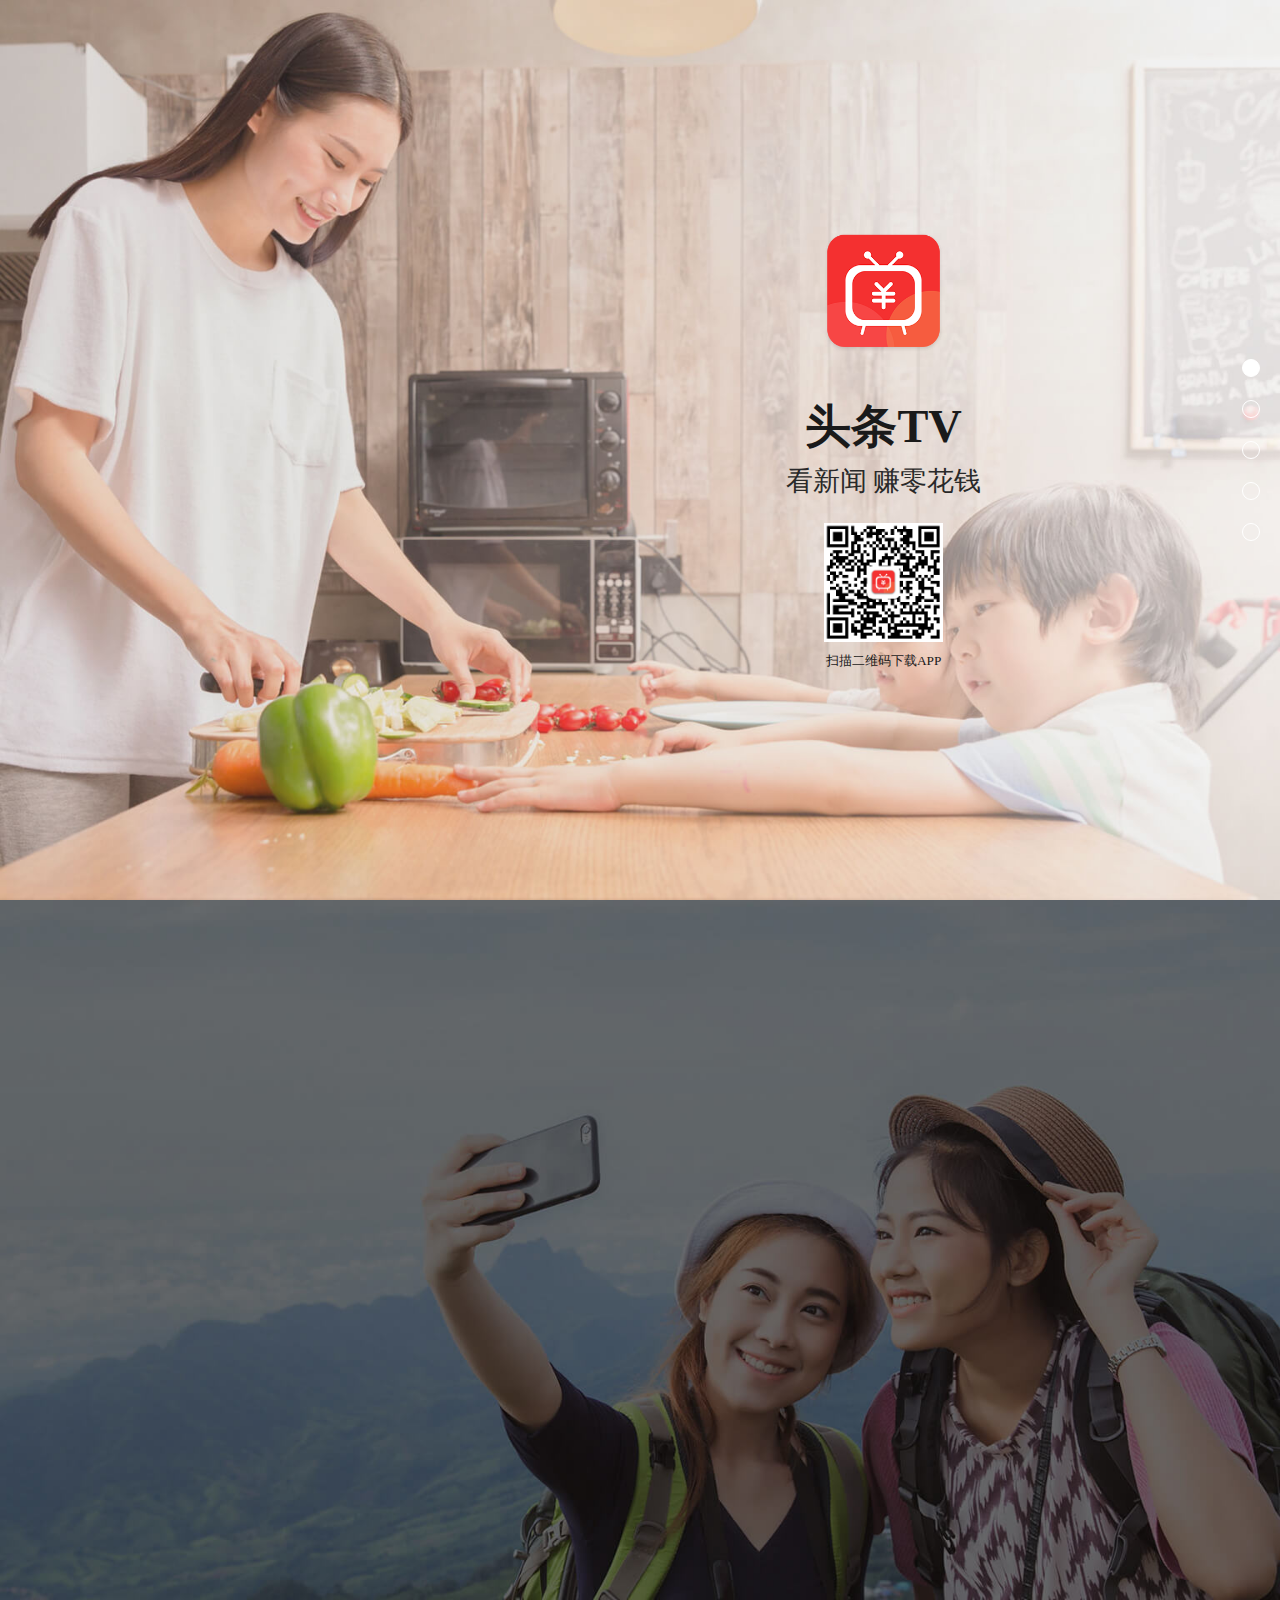
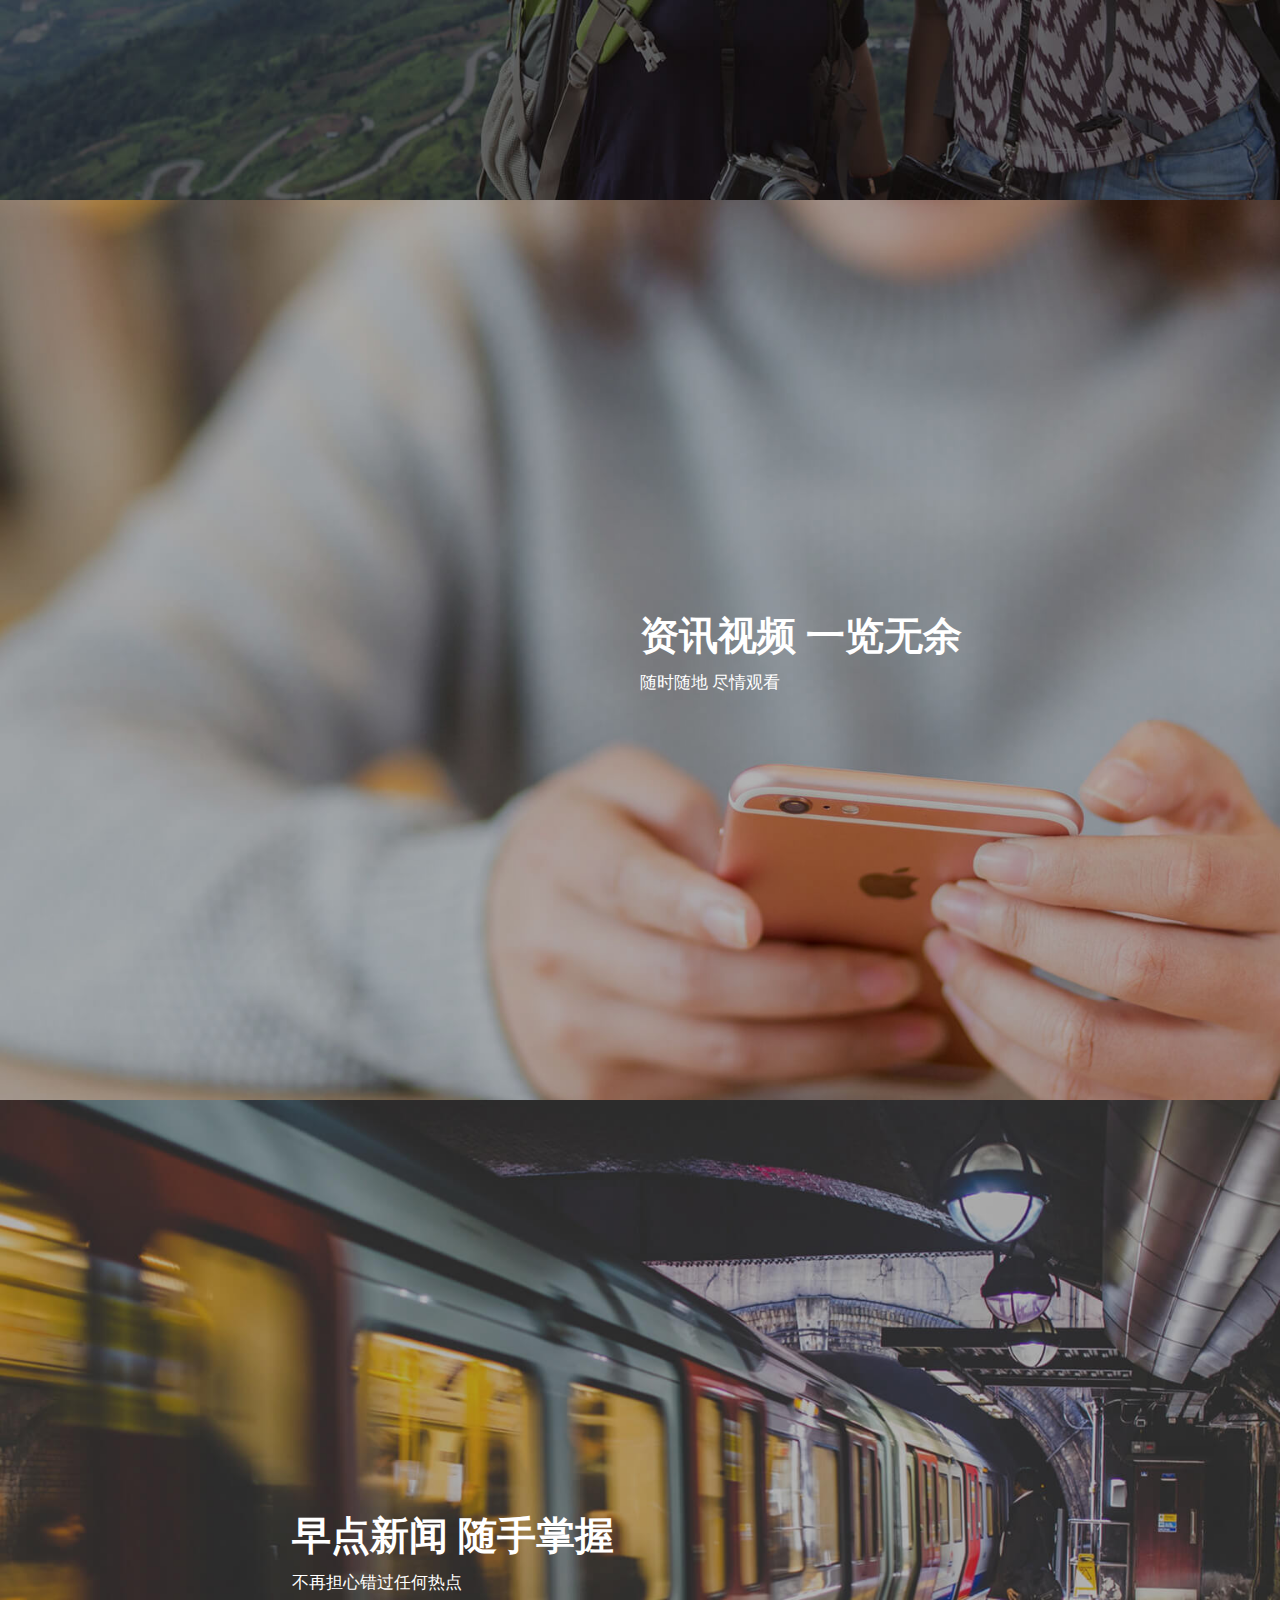
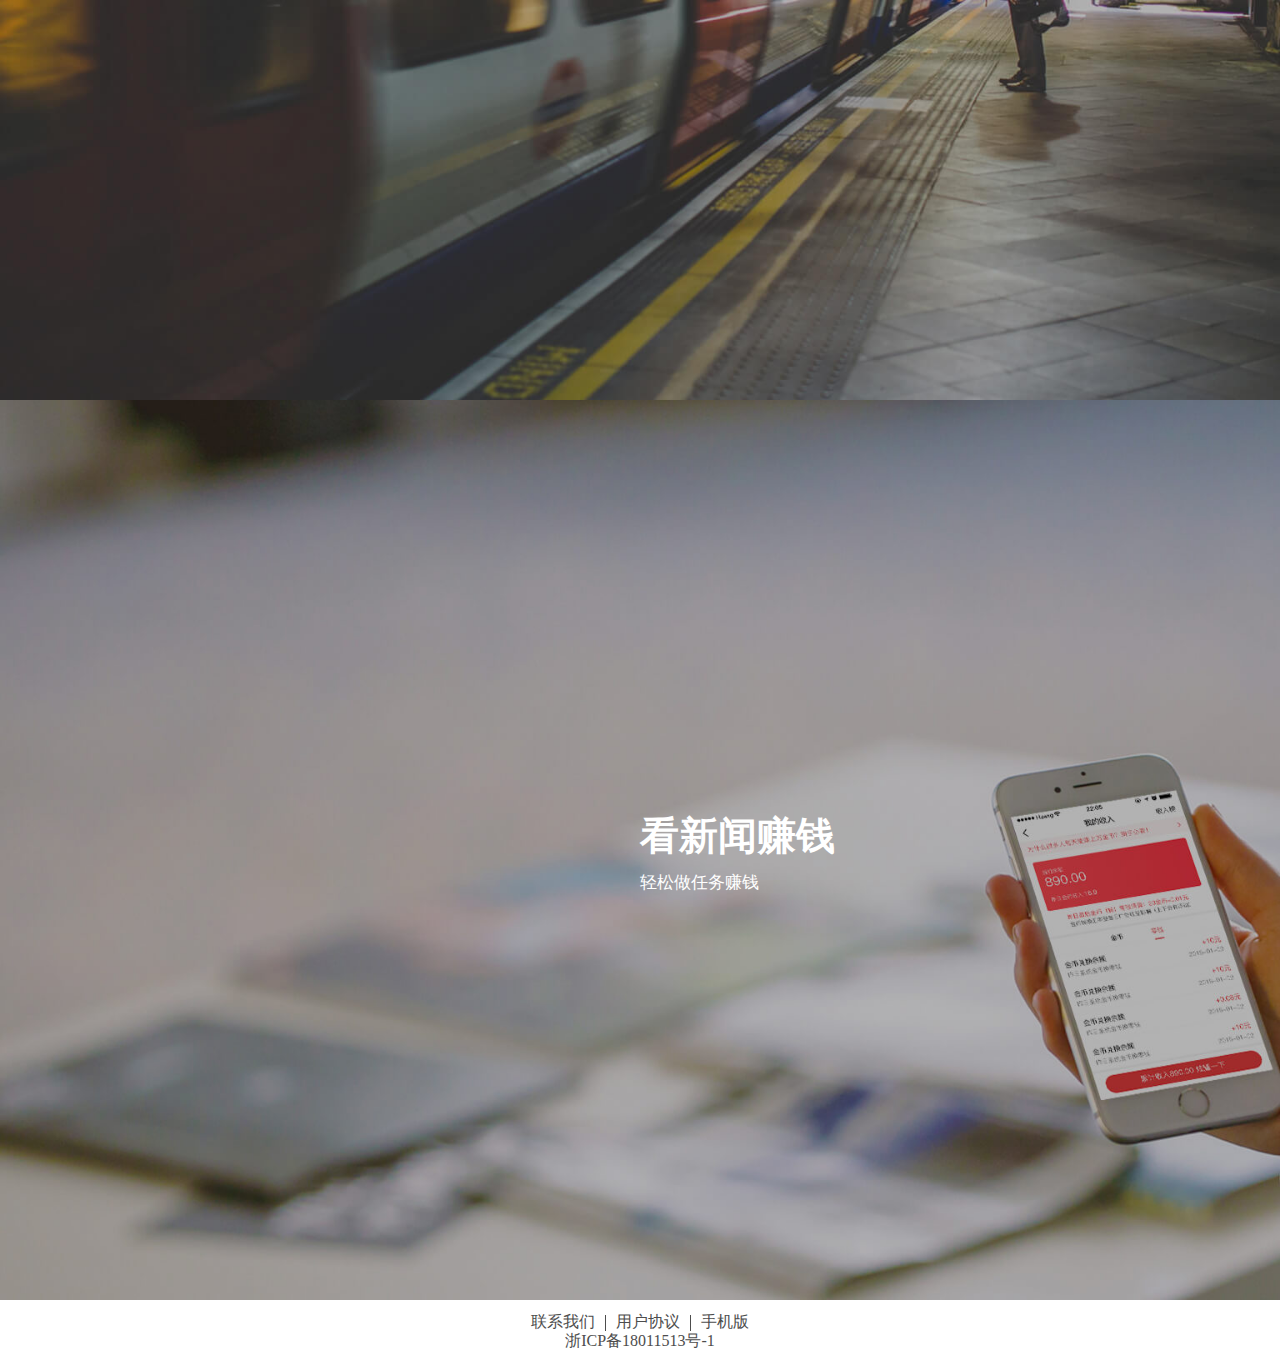
<file: index.html>
<!DOCTYPE html>
<html lang="en">
<head>
    <meta charset="UTF-8">
    <meta http-equiv="X-UA-Compatible" content="IE=edge">
    <meta name="viewport" content="width=device-width, initial-scale=1,user-scalable=no">
    <meta name="keywords" content="头条TV 下载 看新闻赚钱" />
    <meta name="description" content="7×24小时不间断更新，为你带来新闻现场一手资讯；重大、突发新闻推送，30秒到你手中" />
    <title>头条TV</title>
    <link rel="shortcut icon" href="./img/favicon.ico"/>
    <link rel="bookmark" href="./img/favicon.ico"/>
    <link rel="stylesheet" href="./css/animate.css" >
    <link rel="stylesheet" href="./css/reset.css" >
    <link rel="stylesheet" href="./css/index.css" >
    <script src="./js/jquery-3.3.1.min.js"></script>
    <script src="./js/wow.min.js"></script>
    <!--[if lt IE 9]>
    <script src="https://cdn.bootcss.com/html5shiv/3.7.0/html5shiv.js"></script>
    <script src="https://cdn.bootcss.com/respond.js/1.3.0/respond.min.js"></script>
    <![endif]-->
</head>
<body>
<ul class="nav">
    <li class="nav_item active"><a href="#page1"></a></li>
    <li class="nav_item"><a href="#page2"></a></li>
    <li class="nav_item"><a href="#page3"></a></li>
    <li class="nav_item"><a href="#page4"></a></li>
    <li class="nav_item"><a href="#page5"></a></li>
</ul>
    <section id="container">
        <!--page1-->
        <div class="page1" name="page1">
            <div class="wrap">
                <div class="boxR">
                    <div class="logo " ></div>
                    <h1 class="h1">头条TV</h1>
                    <p >看新闻 赚零花钱</p>
                    <div class="code" ></div>
                    <div class="text">扫描二维码下载APP</div>
                    <!--<div class="logo wow fadeIn" data-wow-duration="3s"></div>
                    <h1 class="h1 wow fadeIn"  data-wow-duration="3s" data-wow-delay="0.4s">头条TV</h1>
                    <p class="wow fadeIn"  data-wow-duration="3s" data-wow-delay="0.8s">看新闻 赚零花钱</p>
                    <div class="code wow fadeIn" data-wow-duration="3s" data-wow-delay="1.2s"></div>
                    <div class="text  wow fadeIn"  data-wow-duration="3s" data-wow-delay="1.6s">扫描二维码下载APP</div>-->
                </div>
            </div>
        </div>
        <!--page2-->
        <div class="page2" name="page2">
            <div class="wrap">
                <h1 class="wow slideInUp" data-wow-duration="1s" >头条TV是什么？</h1>
                <p class="wow slideInUp" data-wow-duration="1s" >杭州淼坤网络科技有限公司，将于近期推出“头条TV”APP，通过不断分析用户行为，优化改良推荐算法，为用户提供更个性化内容及服务；公司致力于让用户在沉浸阅读的同时将自己的注意力价值变现。
                    </p>
                <p class="wow slideInUp" data-wow-duration="1s" >特色的用户运营，依靠大数据和云计算的数据支撑，深度挖掘用户兴趣点。独特的定位和差异化运营，将使我们在未来走的更远。</p>
                <a class="wow slideInUp" data-wow-duration="1s" data-wow-delay="0.3s" href="https://zhishun520.com/app-debug.apk" >下载APP</a>
            </div>
            <!--<div class="wow slideInLeft" data-wow-duration="2s" data-wow-delay="1s" style="width:200px;height:200px;background:white;"></div>
            <div class="wow slideInRight" data-wow-duration="2s" data-wow-delay="1s"  data-wow-iteration="2"  style="width:200px;height:200px;background:black;"></div>-->
        </div>
        <!--page3-->
        <div class="page3"  name="page3">
            <div class="wrap">
                <div class="boxL" >
                    <div class="imgBox  wow myBounceInDown"   data-wow-duration="2s">
                        <div  class="imgBox2  wow myBounceInUp"   data-wow-duration="2s"></div>
                    </div>
                </div>
                <div  class="boxR">
                    <h1>资讯视频 一览无余</h1>
                    <p>随时随地 尽情观看</p>
                </div>
            </div>
        </div>
        <!--page4-->
        <div class="page4"  name="page4">
            <div class="wrap">
                <div class="boxL">
                    <h1>早点新闻 随手掌握</h1>
                    <p>不再担心错过任何热点</p>
                </div>
                <div class="boxR">
                    <div class="imgBox wow myBounceInRight" data-wow-duration="2s" >
                        <div class="imgBox2 wow myBounceInRight" data-wow-duration="2s" data-wow-delay="0.4"></div>
                    </div>
                </div>
            </div>
        </div>
        <!--page5-->
        <div class="page5"  name="page5">
            <div class="wrap">
                <div class="boxL">
                    <div class="imgBox wow myBounceInLeft" data-wow-duration="3s">

                    </div>
                </div>
                <div class="boxR">
                    <h1>看新闻赚钱</h1>
                    <p>轻松做任务赚钱</p>
                </div>
            </div>
        </div>
        <!--footer-->
        <div class="footer">
            <div class="link">
                <a href="#page5">联系我们</a>
                <span></span>
                <a href="./agreement.html">用户协议</a>
                <span></span>
                <a href="http://hzmiaokun.com:8081/toutiaoTV/indexMiddle.html">手机版</a>
            </div>
            <p>浙ICP备18011513号-1</p>
        </div>
    </section>
    <script type="text/javascript">
        var wow = new WOW({
            boxClass: 'wow',
            animateClass: 'animated',
            offset: 100,
            mobile: true,
            live: true
        });
        wow.init();
        /**
         * 检测移动端还是PC端
         */
        function browserRedirect() {
            var sUserAgent = navigator.userAgent.toLowerCase();
            var bIsIpad = sUserAgent.match(/ipad/i) == "ipad";
            var bIsIphoneOs = sUserAgent.match(/iphone os/i) == "iphone os";
            var bIsMidp = sUserAgent.match(/midp/i) == "midp";
            var bIsUc7 = sUserAgent.match(/rv:1.2.3.4/i) == "rv:1.2.3.4";
            var bIsUc = sUserAgent.match(/ucweb/i) == "ucweb";
            var bIsAndroid = sUserAgent.match(/android/i) == "android";
            var bIsCE = sUserAgent.match(/windows ce/i) == "windows ce";
            var bIsWM = sUserAgent.match(/windows mobile/i) == "windows mobile";
            if (!(bIsIpad || bIsIphoneOs || bIsMidp || bIsUc7 || bIsUc || bIsAndroid || bIsCE || bIsWM) ){
                console.log("运行环境为PC浏览器");
                /*window.location.href="https://zhishun520.com/toutiaoTV/index.html";*/
            }else{
                window.location.href="http://hzmiaokun.com:8081/toutiaoTV/indexMiddle.html";
            }
        };
        browserRedirect();
        /**
         * 侧边导航
         */
        var clientScroll, domHeight;
        $(".nav li").on("click",function(){
            $(this).addClass("active").siblings().removeClass("active");
            index = $(this).index();
            console.log(index);
            $(window).off("scroll",navStyle);
            $("html,body").animate({"scrollTop": $(".page"+(index+1)).offset().top},function(){
                $(window).scrollTop($(".page"+(index+1)).offset().top);
                $(window).on("scroll",navStyle);
            });
        });
        $(window).on("scroll",navStyle);
        function navStyle(){
            clientScroll = $(this).scrollTop();
            domHeight = $("#container").height();
            if(clientScroll<=domHeight){
                $(".nav li").eq(0).addClass("active").siblings().removeClass("active");
            }else if(clientScroll>domHeight&&clientScroll<=(2*domHeight)){
                $(".nav li").eq(1).addClass("active").siblings().removeClass("active");
            }
            else if(clientScroll>(2*domHeight)&&clientScroll<=(3*domHeight)){
                $(".nav li").eq(2).addClass("active").siblings().removeClass("active");
            }
            else if(clientScroll>(3*domHeight)&&clientScroll<=(4*domHeight)){
                $(".nav li").eq(3).addClass("active").siblings().removeClass("active");
            }
            else if(clientScroll>(4*domHeight)&&clientScroll<=(5*domHeight)){
                $(".nav li").eq(4).addClass("active").siblings().removeClass("active");
            }else{
                console.log("page1");
            }
        }
    </script>
</body>
</html>
</file>
<file: css/index.css>
@charset "UTF-8";
html, body {
  width: 100%;
  height: 100%;
  font-family: "微软雅黑";
  -moz-user-select: none;
  -webkit-user-select: none;
  -ms-user-select: none;
  -khtml-user-select: none;
  user-select: none; }
  html .nav, body .nav {
    position: fixed;
    right: 0;
    top: 0;
    width: 1rem;
    height: 100%;
    display: flex;
    display: -webkit-flex;
    flex-direction: column;
    justify-content: center;
    align-items: center; }
    html .nav .nav_item, body .nav .nav_item {
      width: 16px;
      height: 16px;
      margin: 0.2rem 0;
      border: 1px solid white;
      border-radius: 20px; }
    html .nav .active, body .nav .active {
      background: white; }

#container {
  width: 100%;
  height: 100%; }
  #container .page1, #container .page2, #container .page3, #container .page4, #container .page5 {
    width: 100%;
    height: 100%;
    background-size: 100% auto;
    display: flex;
    display: -webkit-flex;
    flex-direction: column;
    justify-content: center;
    align-items: center; }
  #container .page1 {
    display: flex;
    display: -webkit-flex;
    flex-direction: column;
    justify-content: center;
    align-items: center;
    width: 100%;
    height: 100%;
    background: url(../img/page1.jpg) no-repeat center center;
    background-size: cover; }
    #container .page1 .wrap {
      width: 12rem;
      margin: 0 auto; }
      #container .page1 .wrap .boxR {
        float: right;
        display: flex;
        display: -webkit-flex;
        flex-direction: column;
        justify-content: center;
        align-items: center;
        width: 30%;
        height: 100%; }
      #container .page1 .wrap .logo {
        width: 2.05rem;
        height: 2.05rem;
        background: url(../img/LOGO.png) no-repeat center center;
        background-size: 100% auto; }
      #container .page1 .wrap .h1 {
        font-size: 0.8rem;
        font-weight: bold;
        line-height: 1;
        color: #1A1A1A;
        margin-top: 0.9rem;
        white-space: nowrap; }
      #container .page1 .wrap p {
        font-size: 0.46rem;
        font-weight: 500;
        line-height: 1;
        color: #292929;
        margin-top: 0.3rem;
        white-space: nowrap; }
      #container .page1 .wrap .code {
        width: 2.05rem;
        height: 2.056rem;
        background: url(../img/code.png) no-repeat center center;
        background-size: 100% auto;
        margin-top: 0.5rem; }
      #container .page1 .wrap .text {
        font-size: 0.23rem;
        font-weight: 500;
        line-height: 1;
        color: #1A1A1A;
        margin-top: 0.2rem;
        white-space: nowrap; }
  #container .page2 {
    background: url(../img/page2.jpg) no-repeat center center;
    background-size: cover; }
    #container .page2 .wrap {
      width: 12rem;
      margin: 0 auto;
      display: flex;
      display: -webkit-flex;
      flex-direction: column;
      justify-content: center;
      align-items: center; }
      #container .page2 .wrap h1 {
        font-size: 0.68rem;
        font-weight: 500;
        line-height: 1;
        color: #fff;
        margin-top: 2rem;
        margin-bottom: 0.46rem; }
      #container .page2 .wrap p {
        text-indent: 2em;
        font-size: 0.3rem;
        font-weight: 400;
        line-height: 46px;
        color: #fff; }
      #container .page2 .wrap a {
        display: block;
        width: 3.2rem;
        height: 1rem;
        background: transparent;
        border-radius: 100px;
        border: 2px solid #fff;
        font-size: 0.36rem;
        font-weight: 500;
        line-height: 1rem;
        color: #fff;
        vertical-align: middle;
        margin-top: 2rem;
        text-align: center; }
  #container .page3 {
    background: url(../img/page3.jpg) no-repeat center center;
    background-size: cover;
    display: flex;
    display: -webkit-flex;
    flex-direction: row;
    justify-content: center;
    align-items: center; }
    #container .page3 .wrap {
      width: 14.4rem;
      margin: 0 auto;
      display: flex;
      display: -webkit-flex;
      flex-direction: row;
      justify-content: center;
      align-items: center; }
      #container .page3 .wrap .boxL {
        display: flex;
        display: -webkit-flex;
        flex-direction: column;
        justify-content: center;
        align-items: center;
        width: 50%;
        height: 100%; }
        #container .page3 .wrap .boxL .imgBox {
          position: relative;
          width: 4.2rem;
          height: 7.4rem;
          background: url(../img/3-1.png) no-repeat center center;
          background-size: 100% auto; }
          #container .page3 .wrap .boxL .imgBox .imgBox2 {
            position: absolute;
            left: -0.32rem;
            right: 0;
            bottom: 1.1rem;
            width: 4.8rem;
            height: 2.69rem;
            background: url(../img/3-2.png) no-repeat center center;
            background-size: 125% auto; }
    #container .page3 .boxR {
      width: 50%;
      height: 100%; }
      #container .page3 .boxR h1 {
        font-size: 0.68rem;
        font-weight: 600;
        line-height: 1.1rem;
        color: #fff;
        white-space: nowrap; }
      #container .page3 .boxR p {
        font-size: 0.3rem;
        font-weight: 400;
        line-height: 0.46rem;
        color: #fff;
        white-space: nowrap; }
  #container .page4 {
    background: url(../img/page4.jpg) no-repeat center center;
    background-size: cover;
    display: flex;
    display: -webkit-flex;
    flex-direction: row;
    justify-content: center;
    align-items: center; }
    #container .page4 .wrap {
      width: 12rem;
      margin: 0 auto;
      display: flex;
      display: -webkit-flex;
      flex-direction: row;
      justify-content: center;
      align-items: center; }
      #container .page4 .wrap .boxR {
        display: flex;
        display: -webkit-flex;
        flex-direction: column;
        justify-content: center;
        align-items: center;
        width: 50%;
        height: 100%; }
        #container .page4 .wrap .boxR .imgBox {
          position: relative;
          width: 4.2rem;
          height: 7.4rem;
          background: url(../img/4-2.png) no-repeat center center;
          background-size: 100% auto; }
          #container .page4 .wrap .boxR .imgBox .imgBox2 {
            position: absolute;
            left: 1.48rem;
            top: 0.8rem;
            width: 4.2rem;
            height: 7.4rem;
            background: url(../img/4-1.png) no-repeat center center;
            background-size: 125% auto;
            /* box-shadow: 0 0 10px 5px rgba(0,0,0,0.1);*/ }
    #container .page4 .boxL {
      width: 50%;
      height: 100%; }
      #container .page4 .boxL h1 {
        font-size: 0.68rem;
        font-weight: 600;
        line-height: 1.1rem;
        color: #fff;
        white-space: nowrap; }
      #container .page4 .boxL p {
        font-size: 0.3rem;
        font-weight: 400;
        line-height: 0.46rem;
        color: #fff;
        white-space: nowrap; }
  #container .page5 {
    background: url(../img/5.jpg) no-repeat center center;
    background-size: cover;
    display: flex;
    display: -webkit-flex;
    flex-direction: row;
    justify-content: center;
    align-items: center; }
    #container .page5 .wrap {
      width: 14.4rem;
      margin: 0 auto;
      display: flex;
      display: -webkit-flex;
      flex-direction: row;
      justify-content: center;
      align-items: center; }
      #container .page5 .wrap .boxL {
        display: flex;
        display: -webkit-flex;
        flex-direction: column;
        justify-content: center;
        align-items: center;
        width: 50%;
        height: 100%; }
        #container .page5 .wrap .boxL .imgBox {
          position: relative;
          width: 4.2rem;
          height: 7.4rem;
          background: url(../img/5-1.png) no-repeat center center;
          background-size: 100% auto;
          /*          .imgBox2{
                      position:absolute;
                      left:-0.32rem;
                      right:0;
                      bottom:1.1rem;
                      width: 4.8rem;
                      height:2.69rem;
                      background:url(../img/3-2.png) no-repeat center center;
                      background-size:125% auto;
                    }*/ }
    #container .page5 .boxR {
      width: 50%;
      height: 100%; }
      #container .page5 .boxR h1 {
        font-size: 0.68rem;
        font-weight: 600;
        line-height: 1.1rem;
        color: #fff;
        white-space: nowrap; }
      #container .page5 .boxR p {
        font-size: 0.3rem;
        font-weight: 400;
        line-height: 0.46rem;
        color: #fff;
        white-space: nowrap; }
  #container .footer {
    width: 100%;
    height: 1.1rem;
    display: flex;
    display: -webkit-flex;
    flex-direction: column;
    justify-content: center;
    align-items: center;
    font-size: 16px;
    font-weight: 400;
    line-height: 0.32rem;
    color: #4D4D4D; }
    #container .footer .link {
      display: flex;
      display: -webkit-flex;
      flex-direction: row;
      justify-content: center;
      align-items: center; }
      #container .footer .link a {
        display: block;
        color: #4d4d4d; }
      #container .footer .link span {
        display: black;
        width: 1px;
        height: 16px;
        background: #4d4d4d;
        margin: 0 10px; }
    #container .footer p {
      margin: 0; }

/*@media screen and (max-width: 1200px){
  body #container{
    width:1200px;
    height:973px;
  }
  #container .page1 .wrap,#container .page2 .wrap,#container .page3 .wrap,#container .page4 .wrap{
    width: 1200px;
    height:100%;
  }
}*/
@media screen and (min-width: 1920px) {
  html, body {
    font-size: 100px; } }
@media screen and (min-width: 1440px) and (max-width: 1920px) {
  html, body {
    font-size: 86px; } }
@media screen and (min-width: 1280px) and (max-width: 1440px) {
  html, body {
    font-size: 75px; } }
@media screen and (min-width: 1080px) and (max-width: 1280px) {
  html, body {
    font-size: 58px; } }
@media screen and (max-width: 1080px) {
  #container {
    width: 1080px; }

  html, body {
    font-size: 58px; } }
@media screen and (max-height: 750px) {
  #container {
    min-height: 750px; } }

/*# sourceMappingURL=index.css.map */
</file>
